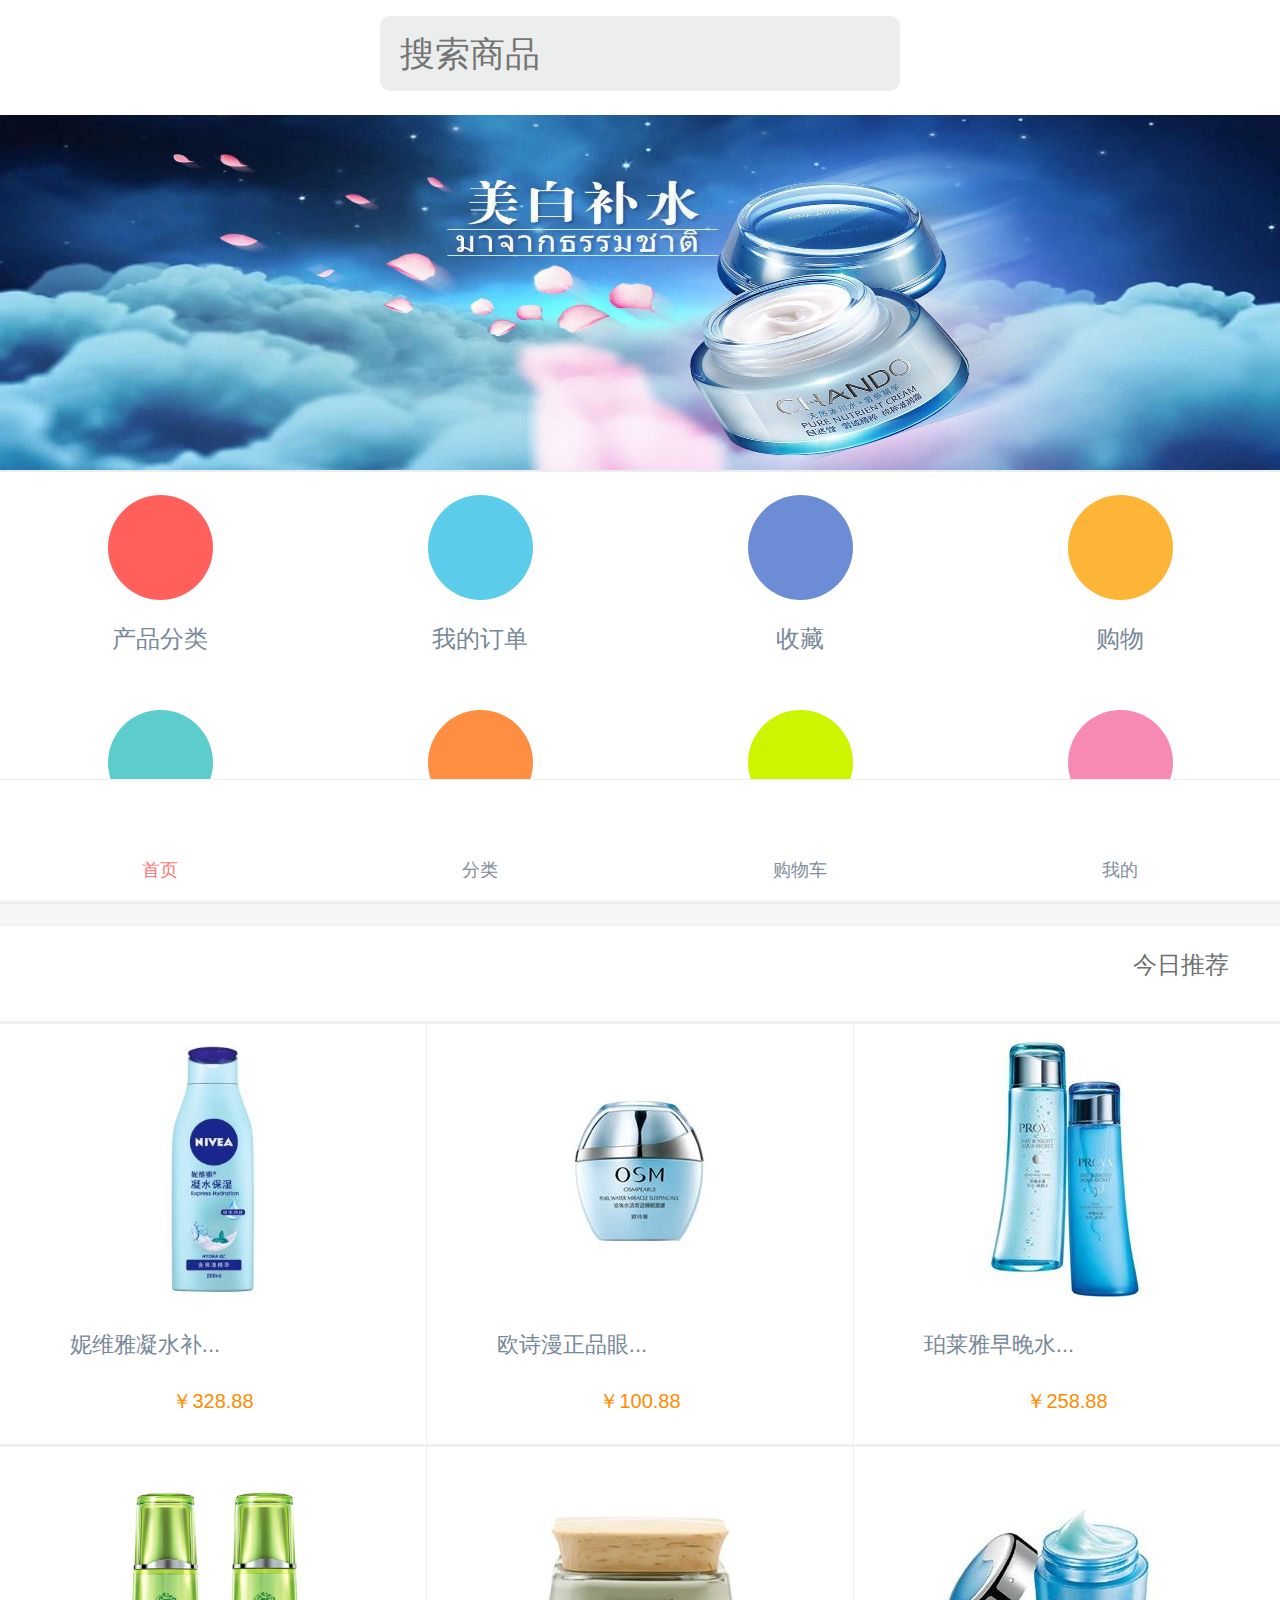
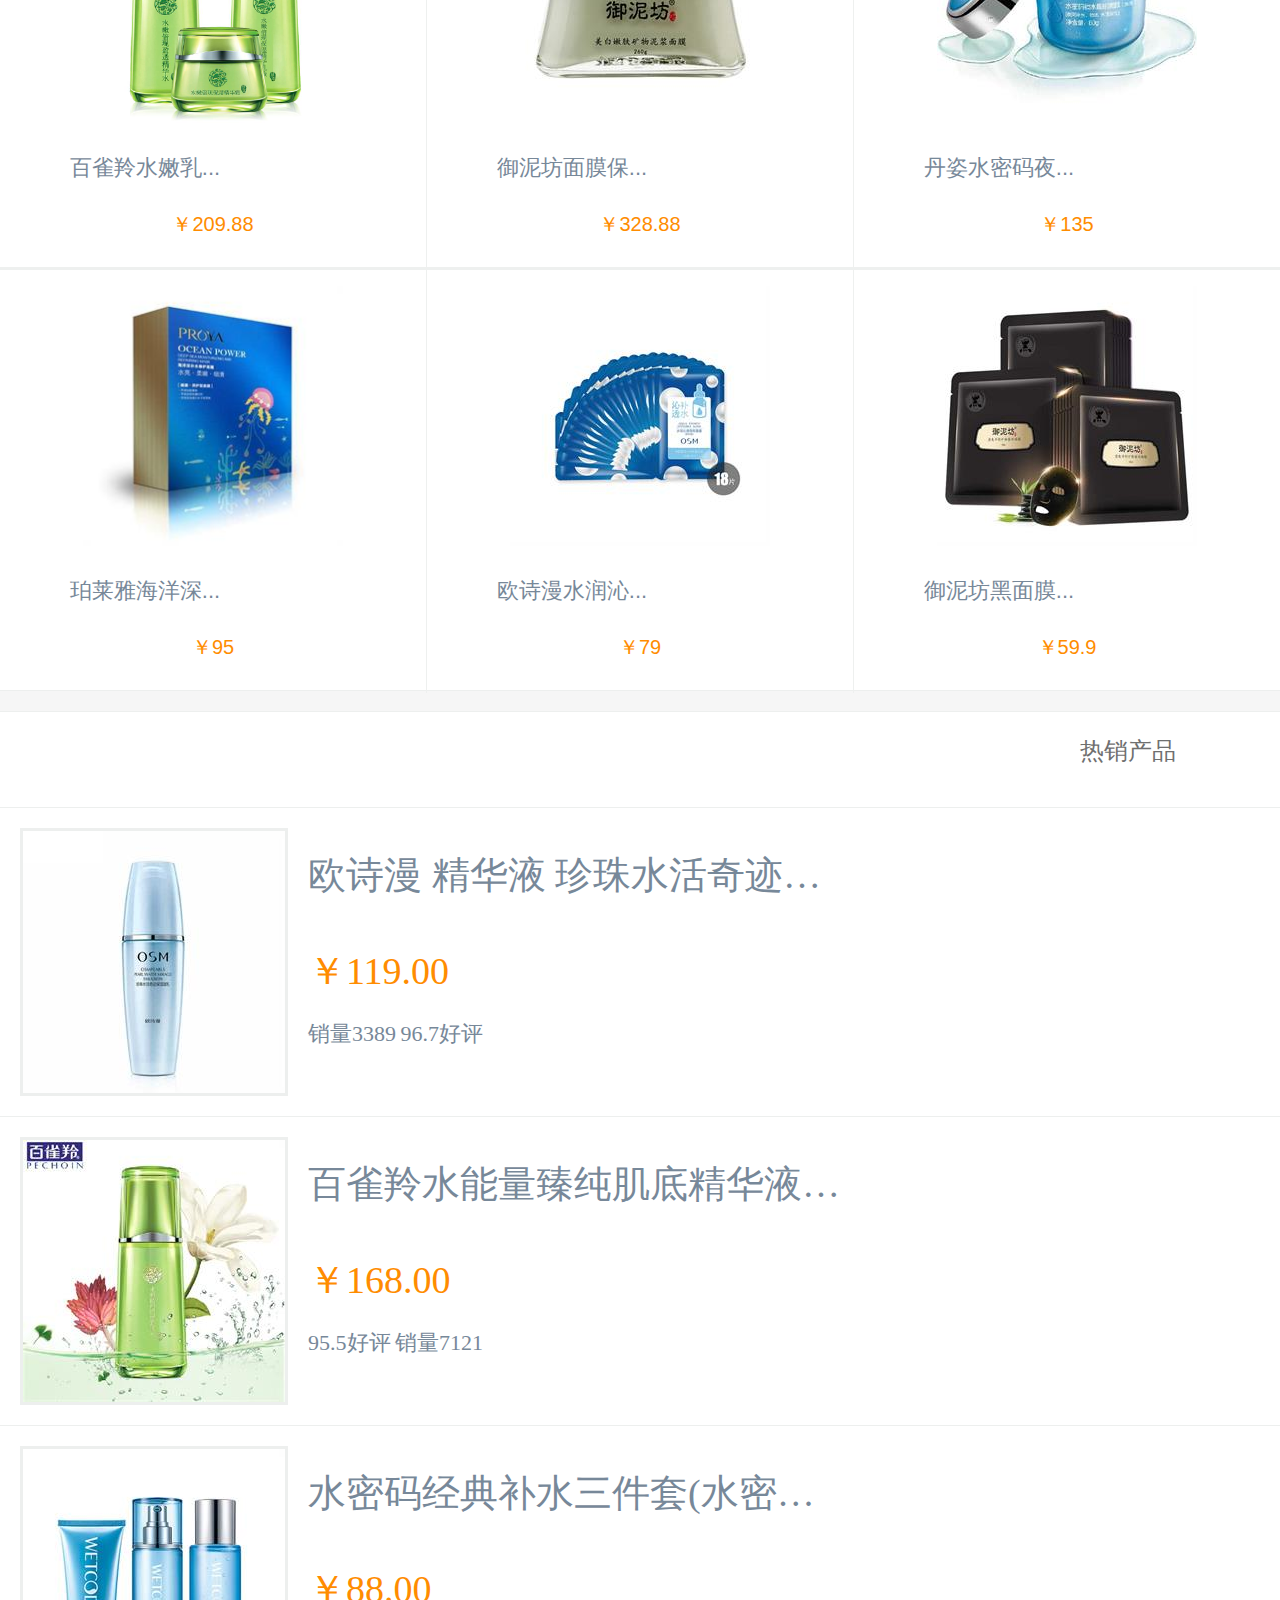
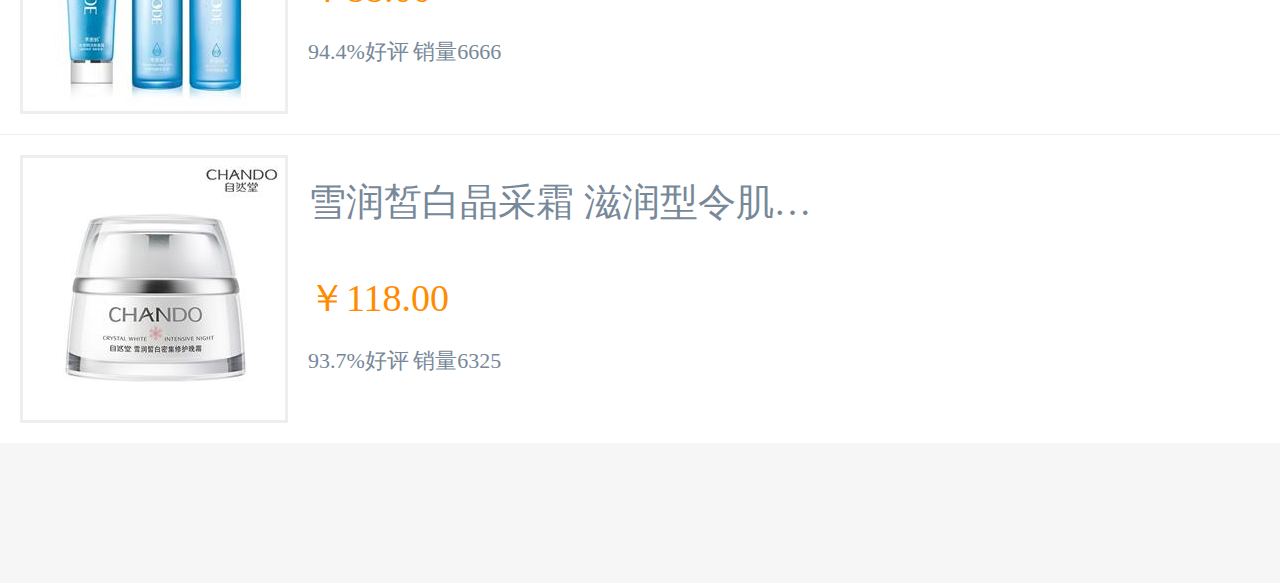
<file: index.html>
<!DOCTYPE html>
<html lang="en">
<head>
	<meta charset="UTF-8">
	<meta name="viewport" content="width=device-width,user-scalable=no,initial-scale=1.0,maximum-scale=1.0,minimum-scale=1.0">
	<meta http-equiv="X-UA-Compatible" content="ie=edge">
	<title>美丽驿站</title>
	<link rel="stylesheet" href="https:////at.alicdn.com/t/font_528697_6tjyh2v4d4vaemi.css">
	<link rel="stylesheet" href="css/index.css">
	<link rel="shortcut icon" href="img/logo.icon">
	<link rel="stylesheet" href="css/swiper.min.css">
	<script src="js/rem.js"></script>
</head>
<body>
<!-- 导航开始 -->
	<div class="nav">
		<div class="sao">
			<a href="">
				<i class="iconfont">&#xe62e;</i>
			</a>
		</div>
		<input type="text" class="sousuo" placeholder="搜索商品">
		<div class="xiao">
			<a href="">
				<i class="iconfont">&#xe616;</i>
			</a>
		</div>
	</div>
<!-- 导航结束 -->
<!-- banner开始 -->
	<div class="banner">
		<div class="swiper-container">
			<div class="swiper-wrapper">
				<div class="swiper-slide">
					<img src="img/banner3.jpg" alt="">
				</div>
				<div class="swiper-slide">
					<img src="img/banner.jpg" alt="">
				</div>
				<div class="swiper-slide">
					<img src="img/banner4.jpg" alt="">
				</div>
				<div class="swiper-slide">
					<img src="img/banner1.jpg" alt="">
				</div>
				<!--<div class="button">-->
					<!--<ul class="button_box">-->
						<!--<li class="an"></li>-->
						<!--<li class="an"></li>-->
						<!--<li class="an"></li>-->
						<!--<li class="an"></li>-->
						<!--<li class="an"></li>-->
					<!--</ul>-->
				<!--</div>-->
			</div>
		</div>
	</div>
<!-- banner结束 -->
<!-- 列表开始 -->
	<div class="lie">
		<ul class="lie_box">
			<li>
				<a href="">
					<div class="yuan">
						<i class="iconfont">&#xe64e;</i>
					</div>
					<div class="word">产品分类</div>
				</a>
			</li>
			<li>
				<a href="">
					<div class="yuan yuan1">
						<i class="iconfont">&#xe601;</i>
					</div>
					<div class="word">我的订单</div>
				</a>
			</li>
			<li>
				<a href="">
					<div class="yuan yuan2">
						<i class="iconfont">&#xe657;</i>
					</div>
					<div class="word">收藏</div>
				</a>
			</li>
			<li>
				<a href="">
					<div class="yuan yuan3">
						<i class="iconfont">&#xe70d;</i>
					</div>
					<div class="word">购物</div>
				</a>
			</li>
		</ul>
		<ul class="lie_box">
			<li>
				<a href="">
					<div class="yuan yuan4">
						<i class="iconfont">&#xe602;</i>
					</div>
					<div class="word">签到</div>
				</a>
			</li>
			<li>
				<a href="">
					<div class="yuan yuan5">
						<i class="iconfont iconfont1">&#xe632;</i>
					</div>
					<div class="word">红包</div>
				</a>
			</li>
			<li>
				<a href="">
					<div class="yuan yuan6">
						<i class="iconfont iconfont1">&#xe604;</i>
					</div>
					<div class="word">我的地址</div>
				</a>
			</li>
			<li>
				<a href="">
					<div class="yuan yuan7">
						<i class="iconfont">&#xe620;</i>
					</div>
					<div class="word">最新资讯</div>
				</a>
			</li>
		</ul>
	</div>
<!-- 列表结束 -->
<!-- 今日推荐商品开始-->
	<div class="today">
		<div class="today_top">
			<div class="today_C">
				<i class="iconfont">&#xe638;</i>
			</div>
			<a href="" class="to_R">
				<span>今日推荐</span>
				<i class="iconfont">&#xe619;</i>
			</a>
		</div>
		<ul class="tui">
			<li class="tui_box">
				<a href="">
					<div class="tui_img">
						<img src="img/niweiya.jpg" alt="">
					</div>
					<div class="tui_ming">妮维雅凝水补...</div>
					<div class="jiage">￥328.88</div>
				</a>
			</li>
			<li class="tui_box">
				<a href="">
					<div class="tui_img">
						<img src="img/oushiman1.jpg" alt="">
					</div>
					<div class="tui_ming">欧诗漫正品眼...</div>
					<div class="jiage">￥100.88</div>
				</a>
			</li>
			<li class="tui_box">
				<a href="">
					<div class="tui_img">
						<img src="img/bolaiya5.jpg" alt="">
					</div>
					<div class="tui_ming">珀莱雅早晚水...</div>
					<div class="jiage">￥258.88</div>
				</a>
			</li>
		</ul>
		<ul class="tui">
			<li class="tui_box">
				<a href="">
					<div class="tui_img">
						<img src="img/baiqueling2.jpg" alt="">
					</div>
					<div class="tui_ming">百雀羚水嫩乳...</div>
					<div class="jiage">￥209.88</div>
				</a>
			</li>
			<li class="tui_box">
				<a href="">
					<div class="tui_img">
						<img src="img/yunifang3.jpg" alt="">
					</div>
					<div class="tui_ming">御泥坊面膜保...</div>
					<div class="jiage">￥328.88</div>
				</a>
			</li>
			<li class="tui_box">
				<a href="">
					<div class="tui_img">
						<img src="img/danzi.jpg" alt="">
					</div>
					<div class="tui_ming">丹姿水密码夜...</div>
					<div class="jiage">￥135</div>
				</a>
			</li>
		</ul>
		<ul class="tui">
			<li class="tui_box">
				<a href="">
					<div class="tui_img">
						<img src="img/bolaiya.jpg" alt="">
					</div>
					<div class="tui_ming">珀莱雅海洋深...</div>
					<div class="jiage">￥95</div>
				</a>
			</li>
			<li class="tui_box">
				<a href="">
					<div class="tui_img">
						<img src="img/oushiman3.jpg" alt="">
					</div>
					<div class="tui_ming">欧诗漫水润沁...</div>
					<div class="jiage">￥79</div>
				</a>
			</li>
			<li class="tui_box">
				<a href="">
					<div class="tui_img">
						<img src="img/yunifang2.jpg" alt="">
					</div>
					<div class="tui_ming">御泥坊黑面膜...</div>
					<div class="jiage">￥59.9</div>
				</a>
			</li>
		</ul>
	</div>
<!-- 今日推荐商品结束-->
<!-- 热销商品开始 -->
	<div class="rexiao">
		<div class="rexiao_top">
			<div class="rexiao_C">
				<i class="iconfont">&#xe615;</i>
			</div>
			<a href="" class="rexiao_R">
				<span>热销产品</span>
				<i class="iconfont">&#xe619;</i>
			</a>
		</div>
		<div class="rexiao_ping">
			<a href="">
				<div class="ping_left">
					<img src="img/oushiman.jpg" alt="">
				</div>
				<div class="ping_right">
					<p>欧诗漫 精华液 珍珠水活奇迹动力精华30ml 保湿补水锁水...</p>
					<div class="jia">￥119.00</div>
					<span class="xiaolian">销量3389</span>
					<span class="xiaolian xiaolian1">96.7好评</span>
				</div>
			</a>
		</div>
		<div class="rexiao_ping">
			<a href="">
				<div class="ping_left">
					<img src="img/baiqueling1.jpg" alt="">
				</div>
				<div class="ping_right">
					<p>百雀羚水能量臻纯肌底精华液补水保湿淡化细纹提拉紧致肌 ...</p>
					<div class="jia">￥168.00</div>
					<span class="xiaolian xiaolian1">95.5好评</span>
					<span class="xiaolian">销量7121</span>
				</div>
			</a>
		</div>
		<div class="rexiao_ping">
			<a href="">
				<div class="ping_left">
					<img src="img/shuimima1.jpg" alt="">
				</div>
				<div class="ping_right">
					<p>水密码经典补水三件套(水密码洁肤晶露100g+水密码精...</p>
					<div class="jia">￥88.00</div>
					<span class="xiaolian">94.4%好评</span>
					<span class="xiaolian">销量6666</span>
				</div>
			</a>
		</div>
		<div class="rexiao_ping">
			<a href="">
				<div class="ping_left">
					<img src="img/zirantang1.jpg" alt="">
				</div>
				<div class="ping_right">
					<p>雪润皙白晶采霜 滋润型令肌肤水润白皙，透现粉润光采...</p>
					<div class="jia">￥118.00</div>
					<span class="xiaolian">93.7%好评</span>
					<span class="xiaolian">销量6325</span>
				</div>
			</a>
		</div>
	</div>
<!-- 热销商品介绍 -->
<!-- 状态栏开始 -->
	<div class="bottom">
		<ul>
			<li class="bottom_box">
				<a href="index.html">
					<i class="iconfont iconfont1">&#xe61f;</i>
					<div class="shouye">首页</div>
				</a>
			</li>
			<li class="bottom_box">
				<a href="fenlei.html">
					<i class="iconfont iconfont2">&#xe603;</i>
					<div>分类</div>
				</a>
			</li>
			<li class="bottom_box">
				<a href="">
					<i class="iconfont iconfont3">&#xe606;</i>
					<div class="guwu">购物车</div>
				</a>
			</li>
			<li class="bottom_box">
				<a href="my.html">
					<i class="iconfont iconfont4">&#xe6ed;</i>
					<div>我的</div>
				</a>
			</li>
		</ul>
	</div>
</body>
</html>
 <script src="js/swiper.min.js"></script>
 <script>
     var swiper = new Swiper('.swiper-container', {
         spaceBetween: 30,
         centeredSlides: true,
         autoplay: {
             delay: 2500,
             disableOnInteraction: false,
         },
         pagination: {
             el: '.swiper-pagination',
             clickable: true,
         },
         navigation: {
             nextEl: '.swiper-button-next',
             prevEl: '.swiper-button-prev',
         },
     });
 </script>
</file>
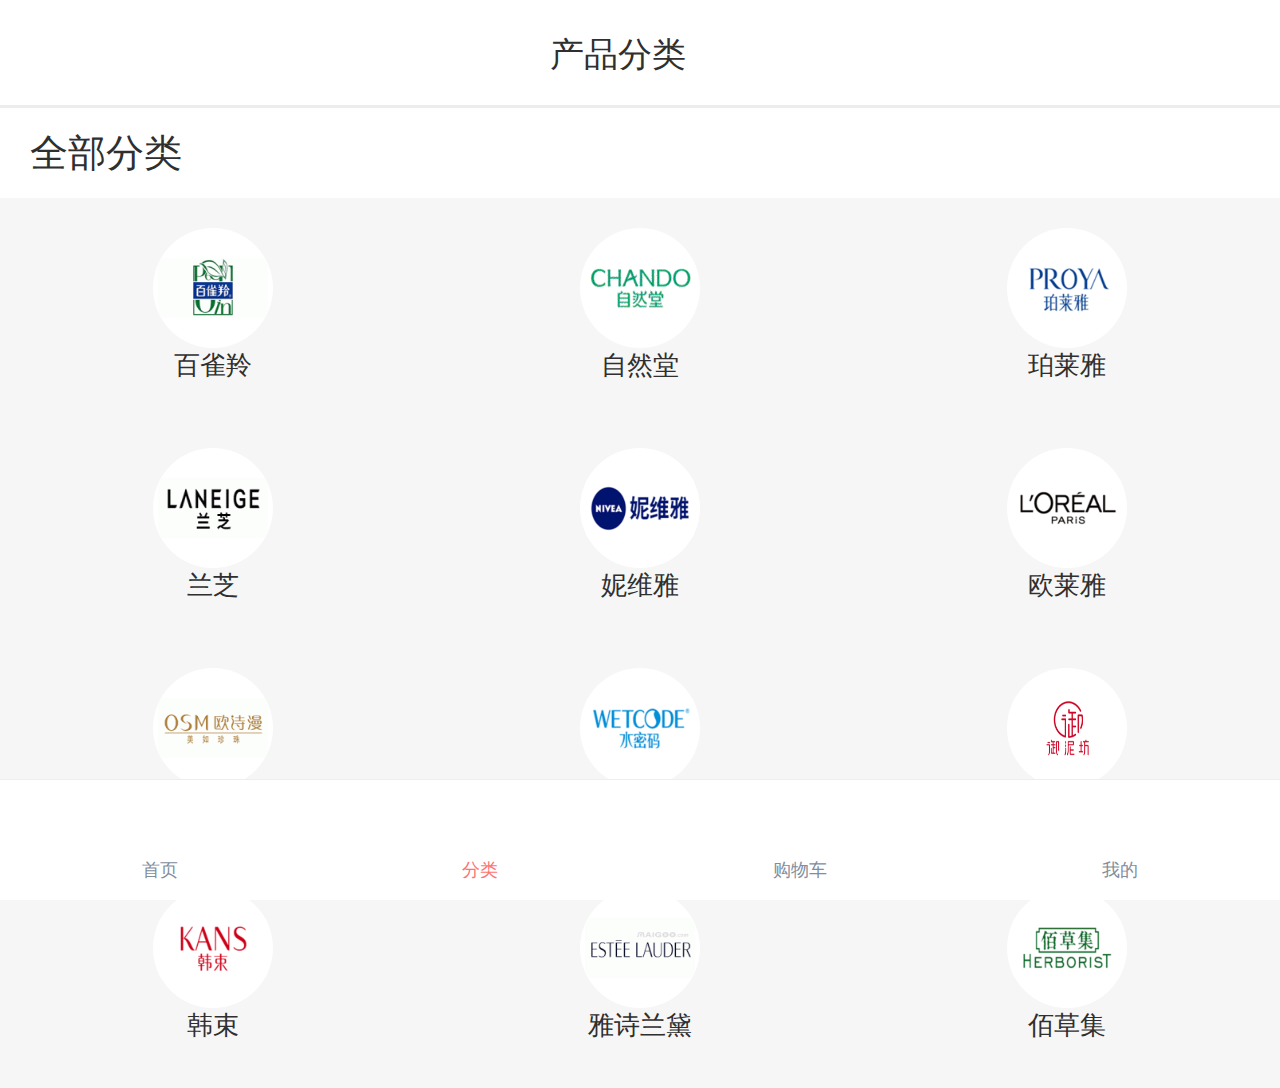
<file: fenlei.html>
<!DOCTYPE html>
<html lang="en">
<head>
	<meta charset="UTF-8">
	<meta name="viewport" content="width=device-width,user-scalable=no,initial-scale=1.0,maximum-scale=1.0,minimum-scale=1.0">
	<meta http-equiv="X-UA-Compatible" content="ie=edge">
	<title>分类</title>
	<link rel="stylesheet" href="https://at.alicdn.com/t/font_528697_1n6e94p6khyhw7b9.css">
	<link rel="stylesheet" href="css/fenlei.css">
	<link rel="shortcut icon" href="img/logo.icon">
	<script src="js/rem.js"></script>
</head>
<body>
<!-- 头部开始 -->
	<header>
		<span>产品分类</span>
		<a href="" class="sousuo">
			<i class="iconfont">&#xe6d3;</i>
		</a>
	</header>
<!-- 列表 -->
	<div class="lie">	
		<div href="" class="quanbu">
			<a href="" class="zi">全部分类</a>
			<a href="" class="icon">
				<i class="iconfont">&#xe609;</i>
			</a>
		</div>
		<ul class="liebiao">
 			<li class="lie_box">
 				<a href="liebiaoye.html">
 					<div class="img_box">
 						<img src="img/baiquelinglogo.jpg" alt="">
 					</div>
 					<span>百雀羚</span>
 				</a>
 			</li>
 			<li class="lie_box">
 				<a href="">
 					<div class="img_box">
 						<img src="img/zirantanglogo.jpg" alt="">		
 					</div>
 					<span>自然堂</span>
 				</a>
 			</li>
 			<li class="lie_box">
 				<a href="">
 					<div class="img_box">
 						<img src="img/bolaiyalogo.jpg" alt="">
 					</div>
 					<span>珀莱雅</span>
 				</a>
 			</li>
 		</ul>
 		<ul class="liebiao">
 			<li class="lie_box">
 				<a href="">
 					<div class="img_box">
 						<img src="img/lanzhilogo.jpg" alt="">
 					</div>
 					<span>兰芝</span>
 				</a>
 			</li>
 			<li class="lie_box">
 				<a href="">
 					<div class="img_box">
 						<img src="img/niweiyalogo.jpg" alt="">
 					</div>
 					<span>妮维雅</span>
 				</a>
 			</li>
 			<li class="lie_box">
 				<a href="">
 					<div class="img_box">
 						<img src="img/oulaiyalogo.jpg" alt="">
 					</div>
 					<span>欧莱雅</span>
 				</a>
 			</li>
 		</ul>
 		<ul class="liebiao">
 			<li class="lie_box">
 				<a href="">
 					<div class="img_box">
 						<img src="img/oushimanlogo.jpg" alt="">
 					</div>
 					<span>欧诗漫</span>
 				</a>
 			</li>
 			<li class="lie_box">
 				<a href="">
 					<div class="img_box">
 						<img src="img/shuimimalogo.jpg" alt="">
 					</div>
 					<span>水密码</span>
 				</a>
 			</li>
 			<li class="lie_box">
 				<a href="">
 					<div class="img_box">
 						<img src="img/yunifanglogo.jpg" alt="">
 					</div>
 					<span>御泥坊</span>
 				</a>
 			</li>
 		</ul>
 		<ul class="liebiao">
 			<li class="lie_box">
 				<a href="">
 					<div class="img_box">
 						<img src="img/hanshulogo.jpg" alt="">
 					</div>
 					<span>韩束</span>
 				</a>
 			</li>
 			<li class="lie_box">
 				<a href="">
 					<div class="img_box">
 						<img src="img/yashilanlogo.jpg" alt="">
 					</div>
 					<span>雅诗兰黛</span>
 				</a>
 			</li>
 			<li class="lie_box">
 				<a href="">
 					<div class="img_box">
 						<img src="img/baicaojilogo.jpg" alt="">
 					</div>
 					<span>佰草集</span>
 				</a>
 			</li>
 		</ul>
	</div>
<!-- tab开始 -->
	<div class="bottom">
		<ul>
			<li class="bottom_box">
				<a href="index.html">
					<i class="iconfont iconfont1">&#xe61f;</i>
					<div class="shouye">首页</div>
				</a>
			</li>
			<li class="bottom_box">
				<a href="fenlei.html">
					<i class="iconfont iconfont2">&#xe603;</i>
					<div class="fenlei">分类</div>
				</a>
			</li>
			<li class="bottom_box">
				<a href="">
					<i class="iconfont iconfont3">&#xe606;</i>
					<div class="guwu">购物车</div>
				</a>
			</li>
			<li class="bottom_box">
				<a href="my.html">
					<i class="iconfont iconfont4">&#xe6ed;</i>
					<div>我的</div>
				</a>
			</li>
		</ul>
	</div>
</body>
</html>
</file>
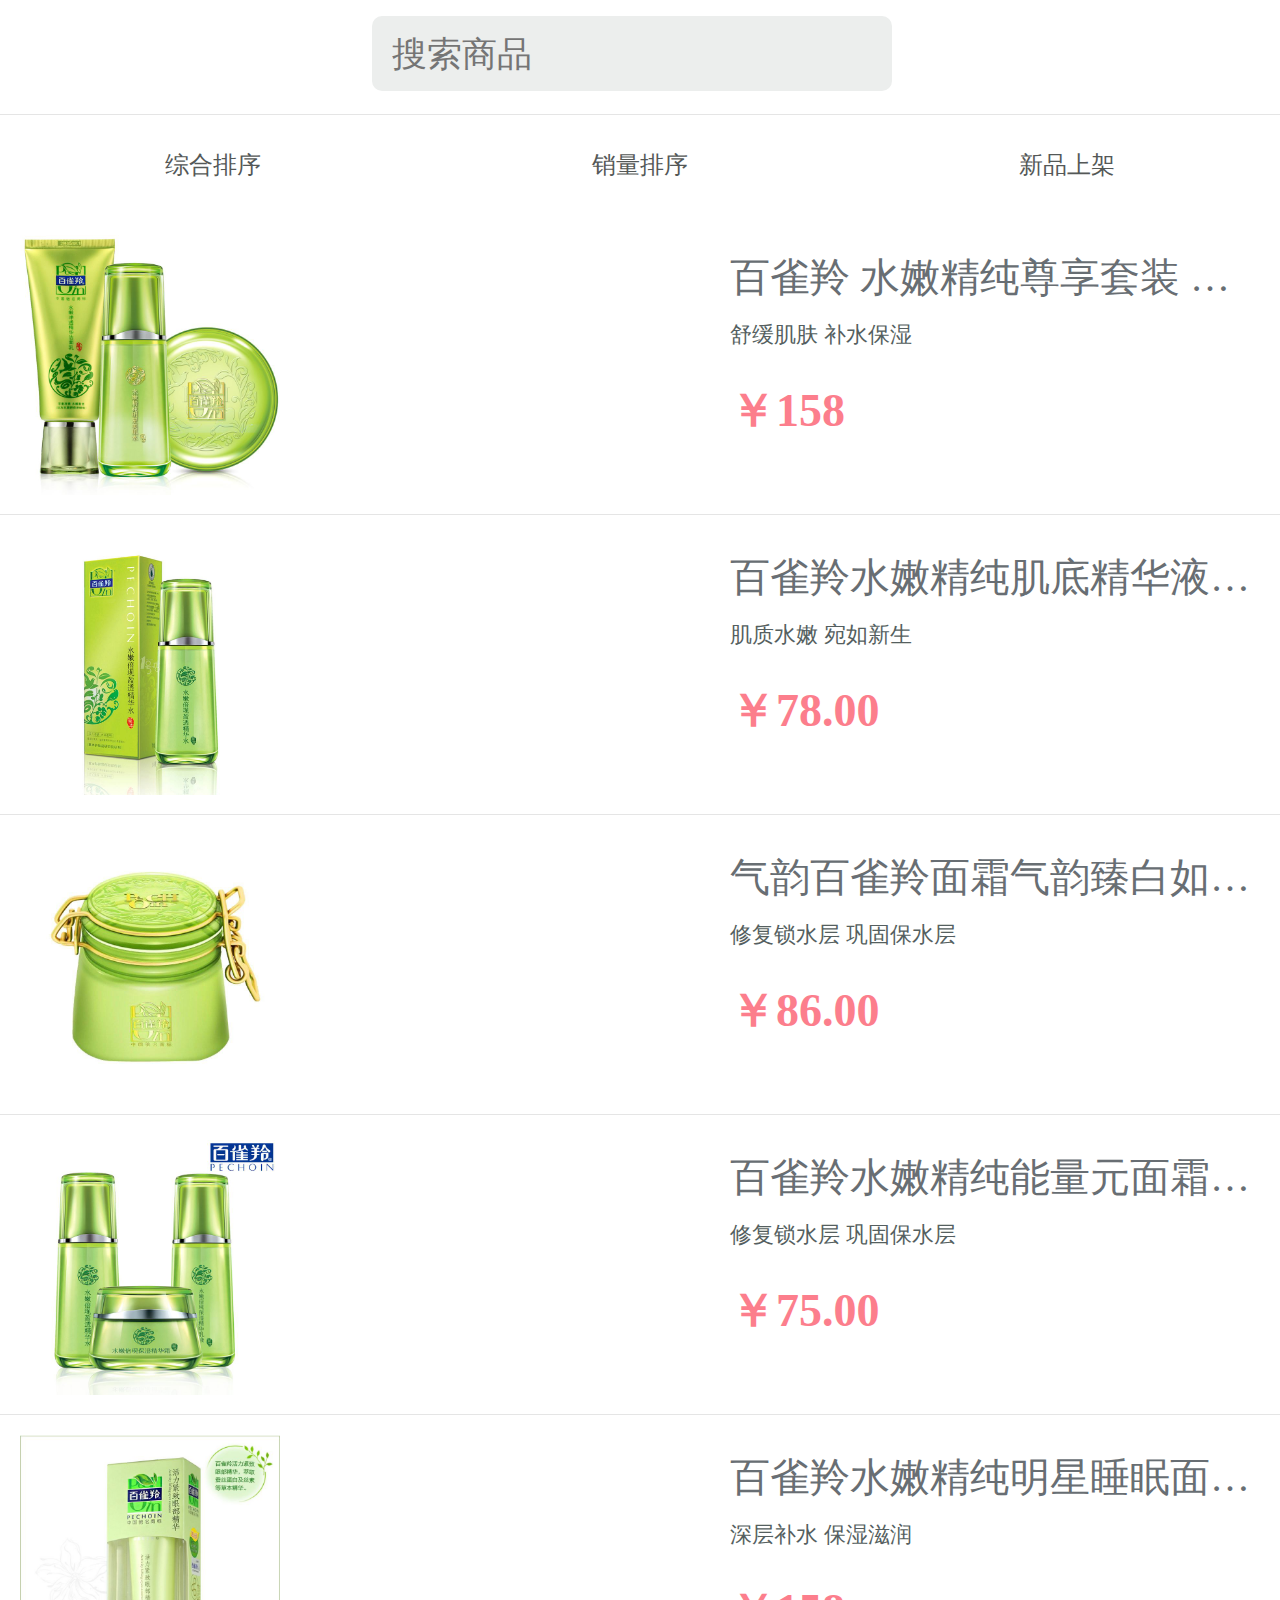
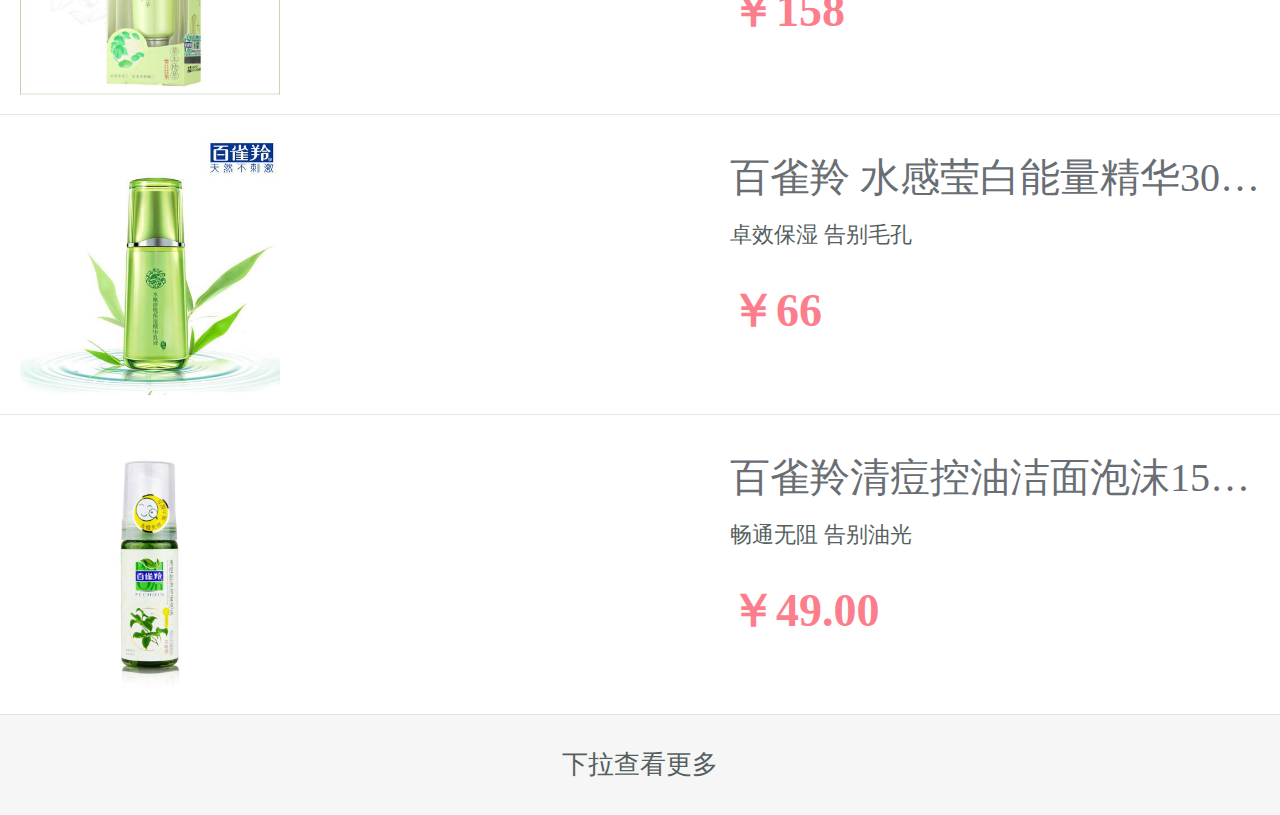
<file: liebiaoye.html>
<!DOCTYPE html>
<html lang="en">
<head>
	<meta charset="UTF-8">
	<meta name="viewport" content="width=device-width,user-scalable=no,initial-scale=1.0,maximum-scale=1.0,minimum-scale=1.0">
	<meta http-equiv="X-UA-Compatible" content="ie=edge">
	<title>列表</title>
	<link rel="stylesheet" href="https://at.alicdn.com/t/font_528697_2mz62rpcu9iwl8fr.css">
	<link rel="stylesheet" href="css/liebiaoye.css">
	<link rel="shortcut icon" href="img/logo.icon">
	<script src="js/rem.js"></script>
</head>
<body>
<!-- 头部开始 -->
	<header>
		<div class="fanhui">
			<a href="fenlei.html">
				<i class="iconfont">&#xe60d;</i>
			</a>
		</div>
		<input type="text" class="sousuo" placeholder="搜索商品">
		<div class="caidan">
			<a href="">
				<i class="iconfont">&#xe62a;</i>
			</a>
		</div>
	</header>
<!-- 头部结束 -->
<!-- nav开始 -->
	<nav>
		<ul>
			<li>
				<a href="">
					<span>综合排序</span>
				</a>
			</li>
			<li>
				<a href="">
					<span>销量排序</span>
				</a>
			</li>
			<li>
				<a href="">
					<span>新品上架</span>
				</a>
			</li>
		</ul>
	</nav>
<!-- nav结束 -->
<!-- 产品开始 -->
	<div class="lie">
		<ul class="liebiao">
			<li class="lie_box">
				<a href="xiangqingye.html">
					<div class="left">
						<img src="img/baiquelingliebiao2.jpg" alt="">
					</div>
					<div class="right">
						<p>百雀羚 水嫩精纯尊享套装 精华洁面乳+美肌水+能量元面霜</p>
						<span>舒缓肌肤 补水保湿</span>
						<div class="jiage">￥158</div>
					</div>
				</a>
			</li>
		</ul>
		<ul class="liebiao">
			<li class="lie_box">
				<a href="">
					<div class="left">
						<img src="img/baiquelingliebiao3.jpg" alt="">
					</div>
					<div class="right">
						<p>百雀羚水嫩精纯肌底精华液30ml </p>
						<span>肌质水嫩 宛如新生</span>
						<div class="jiage">￥78.00</div>
					</div>
				</a>
			</li>
		</ul>
		<ul class="liebiao">
			<li class="lie_box">
				<a href="">
					<div class="left">
						<img src="img/baiquelingliebiao4.jpg" alt="">
					</div>
					<div class="right">
						<p>气韵百雀羚面霜气韵臻白如玉焕颜霜50g滋润补水保</p>
						<span>修复锁水层 巩固保水层</span>
						<div class="jiage">￥86.00</div>
					</div>
				</a>
			</li>
		</ul>
		<ul class="liebiao">
			<li class="lie_box">
				<a href="">
					<div class="left">
						<img src="img/baiquelingliebiao5.jpg" alt="">
					</div>
					<div class="right">
						<p>百雀羚水嫩精纯能量元面霜45g 保湿精纯新生水嫩美</p>
						<span>修复锁水层 巩固保水层</span>
						<div class="jiage">￥75.00</div>
					</div>
				</a>
			</li>
		</ul>
		<ul class="liebiao">
			<li class="lie_box">
				<a href="">
					<div class="left">
						<img src="img/baiquelingliebiao6.jpg" alt="">
					</div>
					<div class="right">
						<p>百雀羚水嫩精纯明星睡眠面膜免洗型200g</p>
						<span>深层补水 保湿滋润</span>
						<div class="jiage">￥158</div>
					</div>
				</a>
			</li>
		</ul>
		<ul class="liebiao">
			<li class="lie_box">
				<a href="">
					<div class="left">
						<img src="img/baiquelingliebiao7.jpg" alt="">
					</div>
					<div class="right">
						<p>百雀羚 水感莹白能量精华30ml</p>
						<span>卓效保湿 告别毛孔</span>
						<div class="jiage">￥66</div>
					</div>
				</a>
			</li>
		</ul>
		<ul class="liebiao">
			<li class="lie_box">
				<a href="">
					<div class="left">
						<img src="img/baiquelingliebiao8.jpg" alt="">
					</div>
					<div class="right">
						<p>百雀羚清痘控油洁面泡沫150ml 平衡水油 收缩毛孔 温和清洁</p>
						<span>畅通无阻 告别油光</span>
						<div class="jiage">￥49.00</div>
					</div>
				</a>
			</li>
		</ul>
	</div>
<!-- 产品结束 -->
<!-- 下拉查看更多 -->
	<a href="" class="cha">下拉查看更多</a>
</body>
</html>
</file>
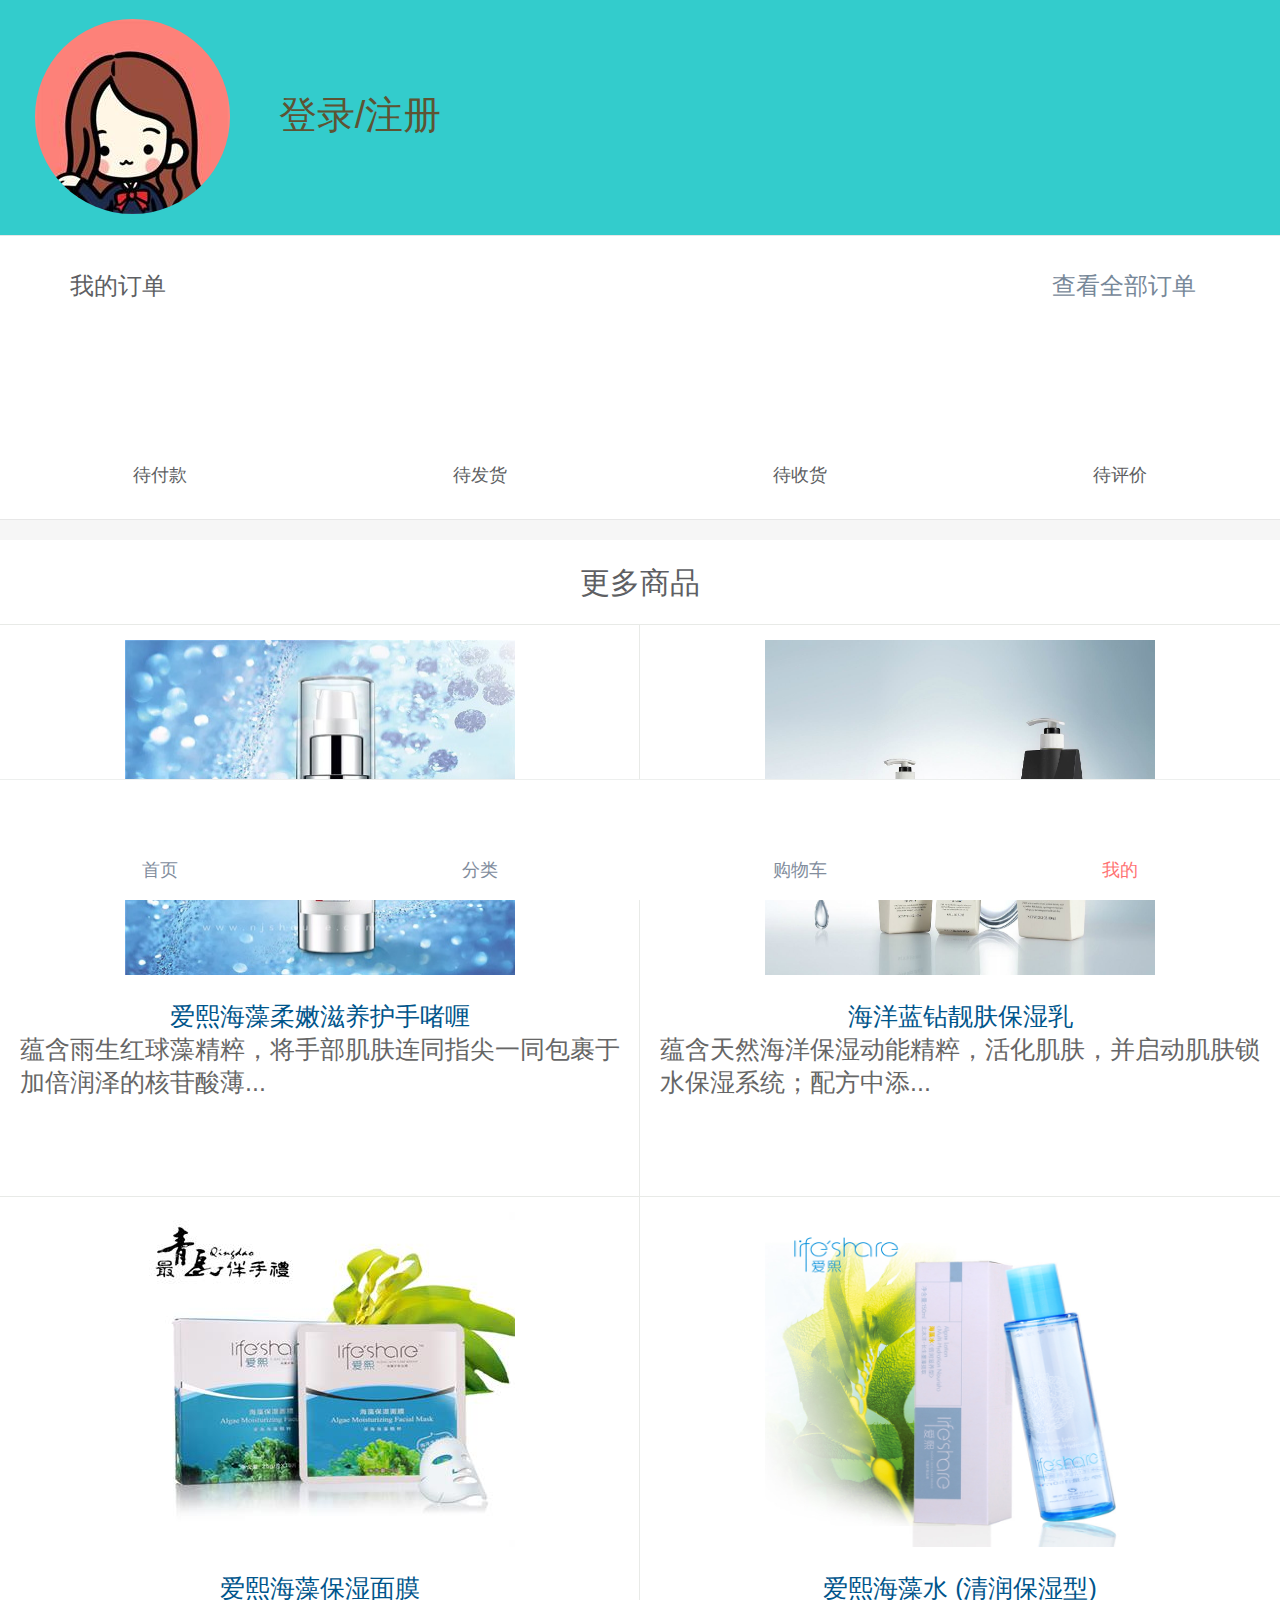
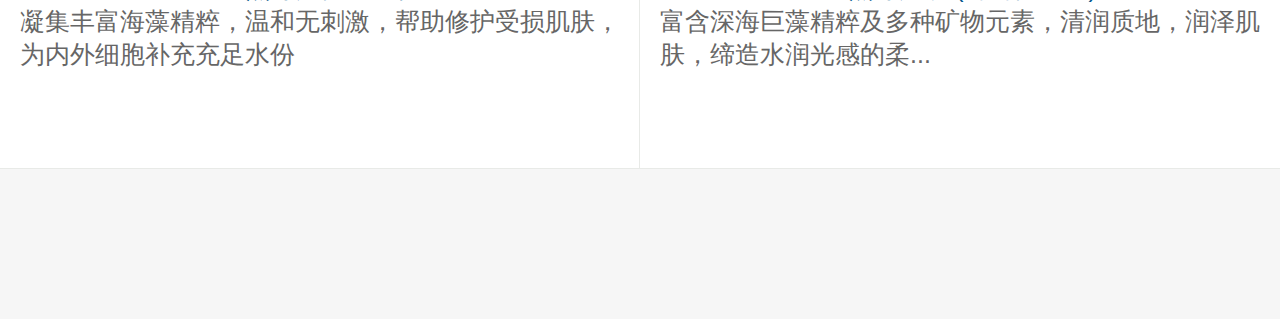
<file: my.html>
<!DOCTYPE html>
<html lang="en">
<head>
	<meta charset="UTF-8">
	<meta name="viewport" content="width=device-width,user-scalable=no,initial-scale=1.0,maximum-scale=1.0,minimum-scale=1.0">
	<meta http-equiv="X-UA-Compatible" content="ie=edge">
	<title>我的</title>
	<link rel="stylesheet" href="https://at.alicdn.com/t/font_528697_f03kam3mtsu1sjor.css">
	<link rel="stylesheet" href="css/my.css">
	<link rel="shortcut icon" href="img/logo.icon">
	<script src="js/rem.js"></script>
</head>
<body>
<!-- 头部开始 -->
	<header>
		<a href="" class="touxiang">
			<img src="img/touxiang.jpg" alt="">
		</a>
		<a href="" class="word_box">登录/注册</a>
		<a href="" class="shezhi">
			<i class="iconfont">&#xe634;</i>
		</a>
	</header>
<!-- 头部结束 -->
<!-- 我的开始 -->
	<div class="my">
		<div class="my_top">
			<div class="my_left">我的订单</div>
			<a href="" class="my_right">查看全部订单
				<i class="iconfont">&#xe609;</i>
			</a>
		</div>
		<ul class="my_bottom">
			<li>
				<a href="">
					<i class="iconfont">&#xe61b;</i>
					<p>待付款</p>
				</a>
			</li>
			<li>
				<a href="">
					<i class="iconfont">&#xe626;</i>
					<p>待发货</p>
				</a>
			</li>
			<li>
				<a href="">
					<i class="iconfont">&#xe617;</i>
					<p>待收货</p>
				</a>
			</li>
			<li>
				<a href="">
					<i class="iconfont">&#xe701;</i>
					<p>待评价</p>
				</a>
			</li>
		</ul>
	</div>
<!-- 我的结束 -->
<!-- 推荐 -->
	<div class="tuijian">
		<div class="tuijian_top">更多商品</div>
		<ul class="tuijian_bottom">
			<li>
				<a href="">
					<div class="img_box">
						<img src="img/tuijian.jpg" alt="">
					</div>
					<p>爱熙海藻柔嫩滋养护手啫喱</p>
					<p>蕴含雨生红球藻精粹，将手部肌肤连同指尖一同包裹于加倍润泽的核苷酸薄...</p>
				</a>
			</li>
			<li>
				<a href="">
					<div class="img_box">
						<img src="img/tui.jpg" alt="">
					</div>
					<p>海洋蓝钻靓肤保湿乳</p>
					<p>蕴含天然海洋保湿动能精粹，活化肌肤，并启动肌肤锁水保湿系统；配方中添...</p>
				</a>
			</li>
		</ul>
		<ul class="tuijian_bottom">
			<li>
				<a href="">
					<div class="img_box">
						<img src="img/tui1.jpg" alt="">
					</div>
					<p>爱熙海藻保湿面膜</p>
					<p>凝集丰富海藻精粹，温和无刺激，帮助修护受损肌肤，为内外细胞补充充足水份</p>
				</a>
			</li>
			<li>
				<a href="">
					<div class="img_box">
						<img src="img/tui2.jpg" alt="">
					</div>
					<p>爱熙海藻水 (清润保湿型)</p>
					<p>富含深海巨藻精粹及多种矿物元素，清润质地，润泽肌肤，缔造水润光感的柔...</p>
				</a>
			</li>
		</ul>
	</div>
<!-- 推荐 -->
<!-- 状态栏开始 -->
	<div class="bottom">
		<ul>
			<li class="bottom_box">
				<a href="index.html">
					<i class="iconfont iconfont1">&#xe61f;</i>
					<div class="shouye">首页</div>
				</a>
			</li>
			<li class="bottom_box">
				<a href="fenlei.html">
					<i class="iconfont iconfont2">&#xe603;</i>
					<div>分类</div>
				</a>
			</li>
			<li class="bottom_box">
				<a href="">
					<i class="iconfont iconfont3">&#xe606;</i>
					<div class="guwu">购物车</div>
				</a>
			</li>
			<li class="bottom_box">
				<a href="my.html">
					<i class="iconfont iconfont4">&#xe6ed;</i>
					<div class="wo">我的</div>
				</a>
			</li>
		</ul>
	</div>
</body>
</html>
</file>
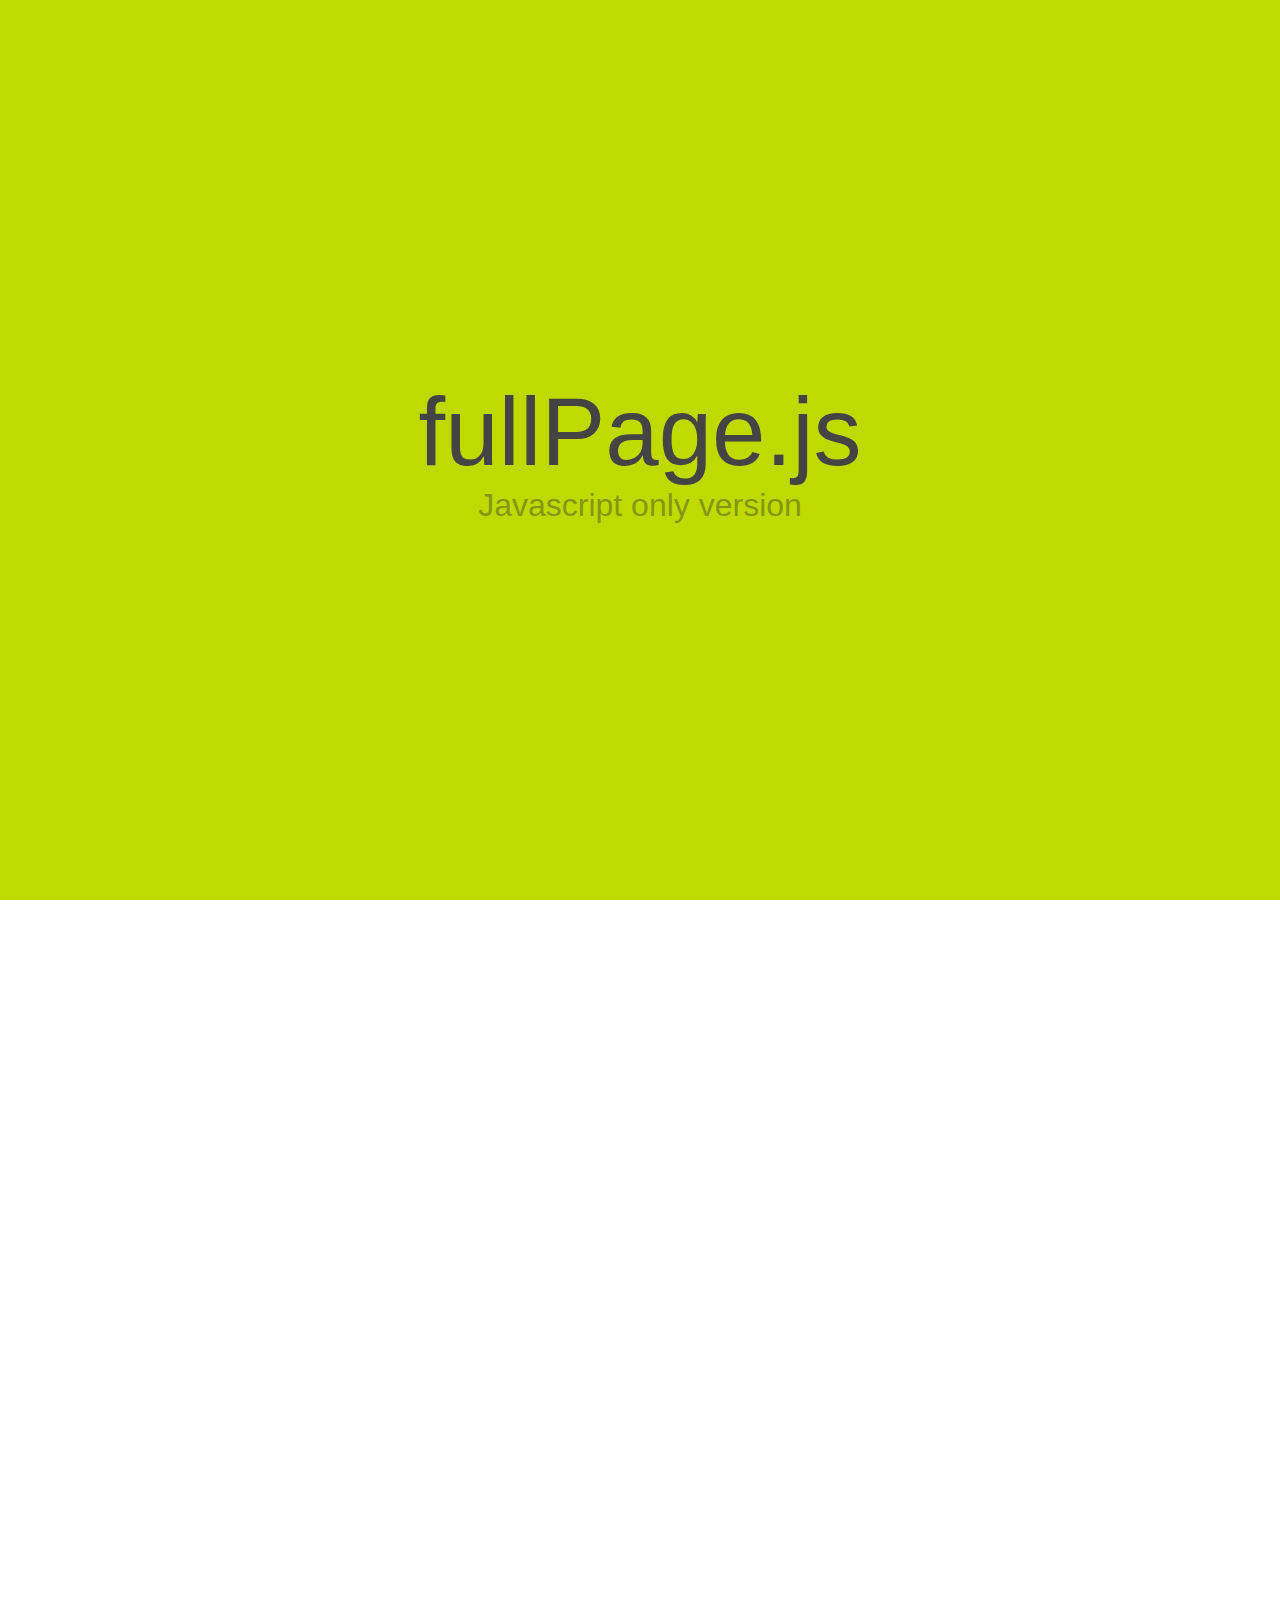
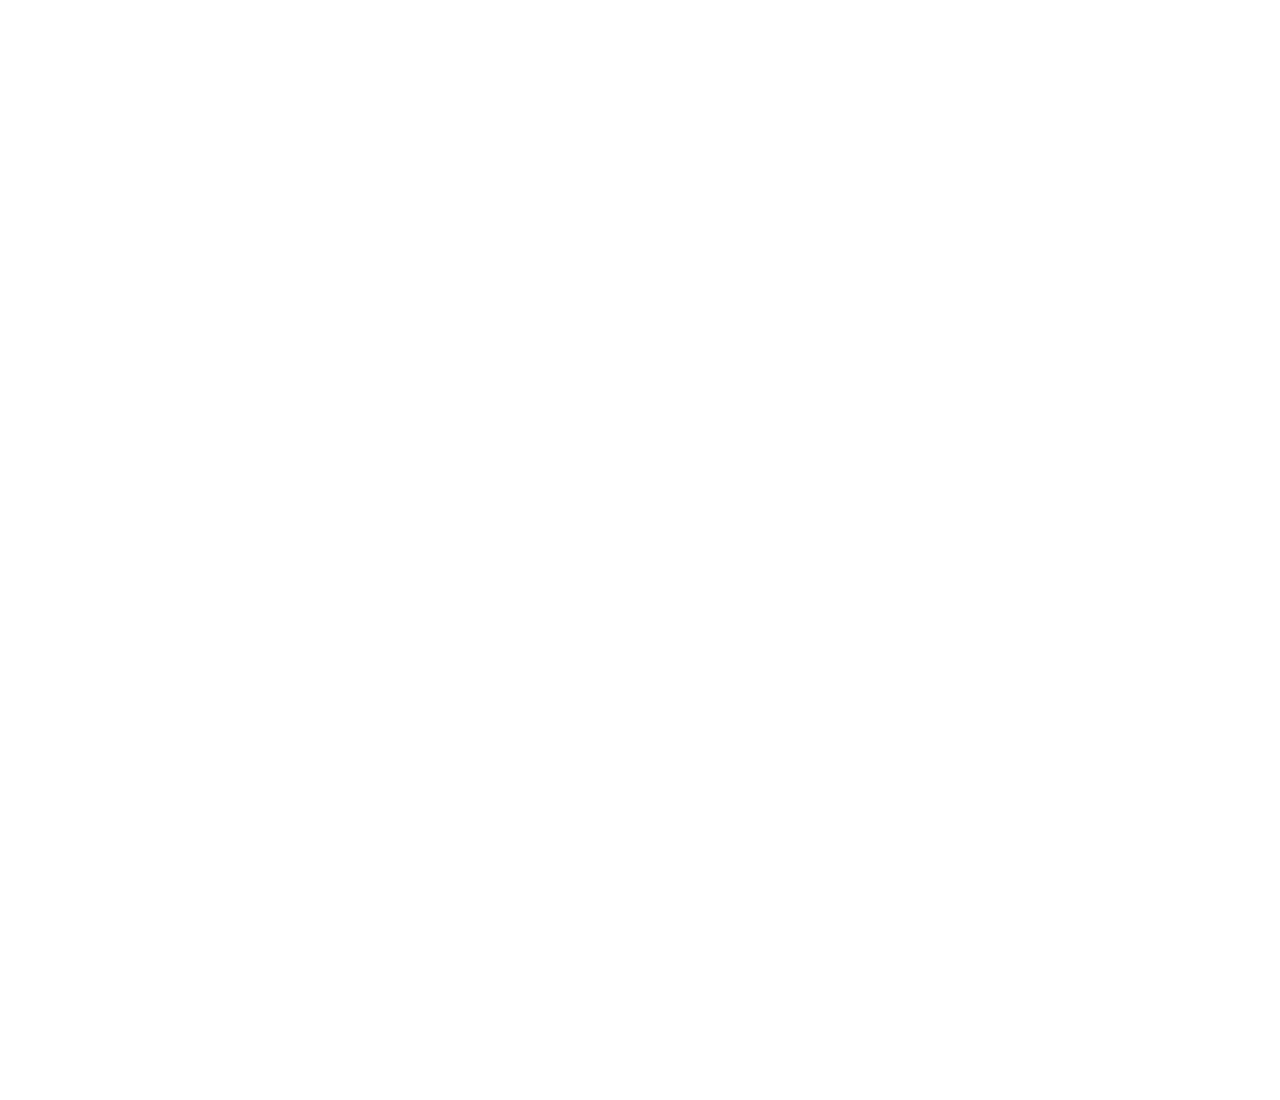
<file: js/demo.html>
<!DOCTYPE html>
<html xmlns="http://www.w3.org/1999/xhtml">

<head>
	<meta http-equiv="Content-Type" content="text/html; charset=utf-8" />
	<title>fullPage.js - Pure Javascript version</title>
	<meta name="author" content="Alvaro Trigo Lopez" />
	<meta name="description" content="fullPage plugin by Alvaro Trigo. Pure javascript version of full screen slider." />
	<meta name="keywords"  content="fullpage,jquery,alvaro,trigo,plugin,fullscren,screen,full,iphone5,apple,pure,javascript,slider,hijacking" />
	<meta name="Resource-type" content="Document" />


	<link rel="stylesheet" type="text/css" href="javascript.fullPage.css" />

	<style>
		/* Reset CSS
		 * --------------------------------------- */
		body,div,dl,dt,dd,ul,ol,li,h1,h2,h3,h4,h5,h6,pre,
		form,fieldset,input,textarea,p,blockquote,th,td {
		    padding: 0;
		    margin: 0;
		}
		a{
			text-decoration:none;
		}
		table {
		    border-spacing: 0;
		}
		fieldset,img {
		    border: 0;
		}
		address,caption,cite,code,dfn,em,strong,th,var {
		    font-weight: normal;
		    font-style: normal;
		}
		strong{
			font-weight: bold;
		}
		ol,ul {
		    list-style: none;
		    margin:0;
		    padding:0;
		}
		caption,th {
		    text-align: left;

		}
		h1,h2,h3,h4,h5,h6 {
		    font-weight: normal;
		    font-size: 100%;
		    margin:0;
		    padding:0;
		    color:#444;
		}
		q:before,q:after {
		    content:'';
		}
		abbr,acronym { border: 0;
		}


		/* Custom CSS
		 * --------------------------------------- */
		body{
			font-family: arial,helvetica;
			color: #F2F2F2;
		}
		h1{
			font-size: 6em;
		}
		p{
			font-size: 2em;
		}
		.content{
			position: relative;
			top: 50%;
			transform: translateY(-50%);
			text-align: center;
		}

		/* Section 1
		 * --------------------------------------- */
		#section0{
			background-color: #BFDA00;
		}
		#section0 h1{
			color: #444;
		}
		#section0 p{
			color: #333;
			opacity: 0.4;
		}


		/* Section 2
		 * --------------------------------------- */
		#section1{
			background-color: #2EBE21;
		}
		#section1 h1{
			color: #fff;
		}
		#section1 p{
			opacity: 0.8;
		}


		/* Section 3
		 * --------------------------------------- */
		#section2{
			background-color: #2C3E50;
		}
		#section2 h1{
			color: #F2F2F2;
		}
		#section2 p{
			opacity: 0.6;
		}
	</style>
</head>
<body>


<div id="fullpage">
	<div class="section " id="section0">
		<div class="content">
			<h1>fullPage.js</h1>
			<p>Javascript only version</p>
		</div>
	</div>
	<div class="section" id="section1">
		<div class="slide" id="slide1">
			<div class="content">
				<h1>No need for jQuery</h1>
				<p>
					5 Kb gzipped!!
				</p>
				<p>
		      		Improve the loading time of your site!
				</p>
			</div>
		</div>
		<div class="slide" id="slide2">
			<div class="content">
				<h1>Slides too!</h1>
			</div>
		</div>
		<div class="slide" id="slide2">
			<div class="content">
				<h1>More slides!</h1>
			</div>
		</div>
	</div>
	<div class="section" id="section2">
		<div class="content">
			<h1>Compatible</h1>
			<p>IE 8+ support.</p>
		</div>
	</div>
</div>

<script type="text/javascript" src="javascript.fullPage.js"></script>
<script type="text/javascript">
	fullpage.initialize('#fullpage', {
		anchors: ['firstPage', 'secondPage', '3rdPage', '4thpage', 'lastPage'],
		menu: '#menu',
		css3:true
	});

</script>

</body>
</html>
</file>
<file: css/index.css>
/*
* @Author: zhang
* @Date:   2018-01-04 17:20:46
* @Last Modified by:   zhang
* @Last Modified time: 2018-01-10 22:56:56
*/
@import url('base.css');
/* 导航开始 */
.nav{
	width: 100%;
	height: 1.15rem;
	background: #fff;
	display: flex;
	justify-content: space-between;
	position: fixed;
	top: 0;
	z-index: 999;
}
.sao{
	width: 0.50rem;
	height: 0.45rem;
	margin-top: 0.30rem;
	margin-left: 0.32rem;
}
.sao a{
	width: 100%;
	height: 100%;
}
.sao a .iconfont{
	font-size: 0.5rem;
	color: #DC0055;
	text-align: center;
}
.sousuo{
	width: 5rem;
	height: 0.75rem;
	background: #eceeed;
	margin-top: 0.16rem;
	border-radius: 0.1rem;
	border: 0;
	padding-left: 0.2rem;
	font-size: 0.35rem;
	color: #015C65; 
}
input:focus{
	outline: none;
}
.xiao{
	width: 0.5rem;
	height: 0.5rem;
	margin-top: 0.28rem;
	margin-right: 0.32rem;
}
.xiao a{
	width: 100%;
	height: 100%;
}
.xiao a .iconfont{
	font-size: 0.55rem;
	color: #DC0055;
	text-align: center;
}
/* 导航结束 */
/* banner开始 */
.banner{
	width: 100%;
	height: 3.55rem;
	margin-top: 1.15rem;
	position: relative;
	overflow: hidden;
}
.swiper-slide{
	width: 100%;
	height: 100%;
}
.swiper-slide img{
	width: 100%;
	height: 3.55rem;
}
.button{
	width: 100%;
	height: 0.2rem;
	position: absolute;
	bottom: 0.15rem;
}
.button .button_box{
	width: 1.5rem;
	height: 0.2rem;
	margin: 0 auto;
}
.button .button_box .an{
	width: 0.18rem;
	height: 0.18rem;
	float: left;
	margin: 0 0.05rem;
	border-radius: 50%;
	background: rgba(169, 169, 169, .7);
}
.button .button_box .an:nth-child(2){
	background: rgba(255, 127, 87, .7);
}
/* banner结束 */
/* 列表开始 */
.lie{
	width: 100%;
	height: 4.3rem;
	margin-bottom: 0.25rem;
	box-sizing: border-box;
	background: #fff;
}
.lie_box{
	width: 100%;
	height: 2.15rem;
	border-top: 0.02rem solid #ECEEED;
} 
.lie_box:last-child{
	border-top: 0;
	border-bottom: 0.02rem solid #ECEEED;
}
.lie_box li{
	width: calc(100% / 4);
	height: 2.15rem;
	float: left;
}
.lie_box li a{
	display: block;
	width: 100%;
	height: 2.15rem;
}
.lie_box li a .yuan{
	width: 1.05rem;
	height: 1.05rem;
	background: #FF605C;
	border-radius: 50%;
	margin: 0.23rem auto;
	text-align: center;
}
.lie_box li a .yuan1{
	background: #5BCCEA;
}
.lie_box li a .yuan2{
	background: #6C8CD5;
}
.lie_box li a .yuan3{
	background: #FCB537;
}
.lie_box li a .yuan4{
	background: #5CCCCC;
}
.lie_box li a .yuan5{
	background: #FE8E42;
}
.lie_box li a .yuan6{
	background: #CCF600;
}
.lie_box li a .yuan7{
	background: #F78AB5;
}
.yuan .iconfont{
	font-size: 0.5rem;
	color: #fff;
	line-height: 1.05rem;
}
.yuan .iconfont1{
	font-size: 0.6rem;
}
.lie_box li a .word{
	font-size: 0.24rem;
	color: #778899;
	text-align: center;
	font-family: '微软雅黑';
}
/* 列表结束 */
/* 今日推荐商品开始 */
.today{
	width: 100%;
	height: auto;
	background: #fff;
	border-top: 0.01rem solid #EDEFEE;
	border-bottom: 0.01rem solid #EDEFEE;
	margin-bottom: 0.2rem;
}
.today_top{
	width: 100%;
	height: 0.95rem;
	display: flex;
}
.today_C{
	width: 3.2rem;
	height: 0.75rem;
	padding-top: 0.15rem;
	margin: 0 auto;
	text-align: center;
}
.today_C .iconfont{
	font-size: 0.5rem;
	color: #FF6633;
	float: right;
}
.to_R{
	display: block;
	width: auto;
	height: 0.75rem;
	text-align: center;
}
.to_R span{
	font-size: 0.24rem;
	color: #6F6F6F;
	margin-top: 0.23rem;
	float: left;
}
.to_R .iconfont{
	font-size: 0.55rem;
	color: #6F6F6F;
	float: left;
	margin-top: 0.17rem;
	margin-right: 0.1rem;
}
.tui{
	width: 100%;
	height: 4.23rem;
	box-sizing: border-box;
	display: flex;
}
.tui_box{
	width: calc(100% / 3);
	height: 4.23rem;
	border-right: 0.01rem solid #EEF0EF;
	border-top: 0.03rem solid #EEF0EF;
}
.tui_box:last-child{
	border-right: 0;
}
.tui_box a{
	width: 100%;
	height: 100%;
	text-align: center;
}
.tui_box a .tui_img{
	width: 2.6rem;
	height: 2.6rem;
	margin: 0.16rem auto;
	margin-top: 0.16rem;
	margin-bottom: 0.3rem;
	white-space: nowrap;
	overflow: hidden;
	text-overflow: ellipsis; 
}
.tui_box a .tui_img img{
	width: 100%;
	height: 100%;
}
.tui_box a .tui_ming{
	width: 2.3rem;
	height: 0.4rem;
	padding-left: 0.3rem;
	font-size: 0.22rem;
	color: #778899;
}
.tui_box a .jiage{
	width: 1.5rem;
	height: 0.3rem;
	margin: 0.18rem auto;
	font-size: 0.2rem;
	color: #FF8C00;
}
/* 今日推荐商品结束 */
/* 热销开始 */
.rexiao{
	width: 100%;
	height: auto;
	background: #fff;
	border-top: 0.01rem solid #EDEFEE;
	margin-bottom: 1.4rem;
}
.rexiao_top{
	width: 100%;
	height: 0.95rem;
}
.rexiao_C{
	width: 4.8rem;
	height: 0.75rem;
	padding-top: 0.1rem;
	text-align: center;
	float: left;
}
.rexiao_C .iconfont{
	font-size: 0.65rem;
	color: #FF6633;
	float: right;
}
.rexiao_R{
	display: block;
	width: 2rem;
	height: 0.75rem;
	text-align: center;
	float: right;
}
.rexiao_R span{
	font-size: 0.24rem;
	color: #6F6F6F;
	margin-top: 0.23rem;
	margin-right: 0.05rem;
	float: left;
}
.rexiao_R .iconfont{
	font-size: 0.55rem;
	color: #6F6F6F;
	float: left;
	margin-top: 0.17rem;
	margin-right: 0.1rem;
}
.rexiao_ping{
	width: 100%;
	height: 3.09rem;
	border-top: 0.01rem solid #EDEFEE;
	box-sizing: border-box;
}
.rexiao_ping a{
	width: 100%;
	height: 100%;
}
.ping_left{
	width: 2.62rem;
	height: 2.62rem;
	border: 0.03rem solid #EDEFEE;
	margin: 0.2rem 0.2rem ;
	float: left;
	background: #fff;
}
.ping_left img{
	width: 100%;	
	height: 100%;	
}
.ping_right{
	display: block;
	width: 5.4rem;
	height: 2.6rem;
	background: #fff;
	padding-top: 0.42rem;
	float: left;
}
.ping_right p{
	width: 100%;
	font-size: 0.38rem;
	font-family: '隶书';
	color: #778899;
	margin-bottom: 0.45rem;
	white-space: nowrap;
	overflow: hidden;
	text-overflow: ellipsis;
}
.ping_right .jia{
	font-size: 0.38rem;
	color: #FF8C00;
	font-family: '隶书';
	margin-bottom: 0.22rem;
}
.ping_right span{
	font-size: 0.22rem;
	color: #778899;
	font-family: '宋体';
}
/* 热销结束 */
/* 状态栏 */
.bottom{
	width: 100%;
	height: 1.20rem;
	border-top: 0.01rem solid #EDEFEE;
	background: #fff;
	position: fixed;
	bottom: 0;
}
.bottom ul{
	width: 100%;
	height: 1.20rem;
	display: flex;
	justify-content: space-around;
}
.bottom_box{
	width: 1.35rem;
	height: 1.18rem;
	text-align: center;
}
.bottom_box a{
	width: 100%;
	height: 100%;
}
.bottom_box a .iconfont{
	font-size: 0.45rem;
	color: #828D9D;
	line-height: 0.85rem;
}
.bottom_box a .iconfont1{
	font-size: 0.5rem;
	color: #FF7373;
}
.bottom_box a .iconfont2{
	font-size: 0.58rem;
}
.bottom_box a .iconfont3{
	font-size: 0.42rem;
	line-height: 0.75rem;
}
.bottom_box a .iconfont4{
	font-size: 0.46rem;
	line-height: 0.85rem;
}
.bottom_box a div{
	font-size: 0.18rem;
	color: #828D9D;
	line-height: 0.1rem;
}
.bottom_box a .shouye{
	color: #FF7373;
}
.bottom_box a .guwu{
	font-size: 0.18rem;
	color: #828D9D;
	line-height: 0.3rem;
}
</file>
<file: css/fenlei.css>
/*
* @Author: zhang
* @Date:   2018-01-06 16:19:44
* @Last Modified by:   zhang
* @Last Modified time: 2018-01-08 00:54:46
*/
@import url('base.css');
header{
	width: 100%;
	height: 1.08rem;
	text-align: center;
	background: #fff;
	border-bottom: 0.03rem solid #EBEDEC;
	box-sizing: border-box;
}
header span{
	font-size: 0.34rem;
	color: #2F2F2F;
	line-height: 1.08rem;
	margin-left: 0.35rem;
}
.sousuo{
	display: inline-block;
	width: 0.45rem;
	height: 0.45rem;	
	float: right;
	margin: 0.22rem 0.35rem 0 0;
}
.sousuo .iconfot{
	font-size: 0.28rem;
	color: #2F2F2F;
}
/* 列表 */
.lie{
	width: 100%;	
	height: auto;	
}
.quanbu{
	width: 100%;	
	height: 0.9rem;	
	background: #fff;
	padding-left: 0.3rem;
	box-sizing: border-box;
	display: flex;
	justify-content: space-between;
}
.quanbu .zi{
	font-size: 0.38rem;
	color: #2F2F2F;
	line-height: 0.9rem;
}
.quanbu .icon{
	display: block;
	width: 0.6rem;
	height: 0.5rem;
	margin-top: 0.2rem;
}
.quanbu .icon .iconfont{
	font-size: 0.38rem;
	color: #2F2F2F;
	line-height: 0.5rem;
}
.liebiao{
	width: 100%;
	height: 2rem;	
	display: flex;
	margin-bottom: 0.2rem;
}
.liebiao .lie_box{
	width: calc(100% / 3);
	height: 2rem;	
}
.liebiao .lie_box a{
	display: block;
	width: 100%;	
	height: 100%;	
	text-align: center;
}
.liebiao .lie_box a .img_box{
	width: 1.2rem;
	height: 1.2rem;	
	background: #fff;
	margin: 0.3rem auto 0;
	border-radius: 50%;
	overflow: hidden;
}
.liebiao .lie_box a .img_box img{
	width: 1.1rem;
	height: 0.6rem;	
	margin-top: 0.3rem;
}
.liebiao .lie_box a span{
	font-size: 0.26rem;
	color: #2F2F2F;
}
/* tab开始 */
.bottom{
	width: 100%;
	height: 1.20rem;
	border-top: 0.01rem solid #EDEFEE;
	background: #fff;
	position: fixed;
	bottom: 0;
}
.bottom ul{
	width: 100%;
	height: 1.20rem;
	display: flex;
	justify-content: space-around;
}
.bottom_box{
	width: 1.35rem;
	height: 1.18rem;
	text-align: center;
}
.bottom_box a{
	width: 100%;
	height: 100%;
}
.bottom_box a .iconfont{
	font-size: 0.45rem;
	color: #828D9D;
	line-height: 0.85rem;
}
.bottom_box a .iconfont1{
	font-size: 0.5rem;
}
.bottom_box a .iconfont2{
	font-size: 0.58rem;
	color: #FF7373;
}
.bottom_box a .iconfont3{
	font-size: 0.42rem;
	line-height: 0.75rem;
}
.bottom_box a .iconfont4{
	font-size: 0.46rem;
	line-height: 0.85rem;
}
.bottom_box a div{
	font-size: 0.18rem;
	color: #828D9D;
	line-height: 0.1rem;
}
.bottom_box a .fenlei{
	color: #FF7373;
}
.bottom_box a .guwu{
	font-size: 0.18rem;
	color: #828D9D;
	line-height: 0.3rem;
}
</file>
<file: css/liebiaoye.css>
/*
* @Author: zhang
* @Date:   2018-01-07 18:42:47
* @Last Modified by:   zhang
* @Last Modified time: 2018-01-10 23:06:49
*/
@import url('base.css');
header{
	width: 100%;
	height: 1.15rem;
	background: #fff;
	display: flex;
	border-bottom: 0.01rem solid #e5e5e5;
	box-sizing: border-box;
	justify-content: space-between;
	position: fixed;
	top: 0;
	z-index: 999;
}
.fanhui{
	width: 0.55rem;
	height: 0.55rem;
	margin-top: 0.30rem;
	margin-left: 0.25rem;
}
.fanhui a{
	width: 100%;
	height: 100%;
}
.fanhui a .iconfont{
	font-size: 0.5rem;
	color: #505457;
	text-align: center;
}
.sousuo{
	width: 5rem;
	height: 0.75rem;
	background: #eceeed;
	margin-top: 0.16rem;
	border-radius: 0.1rem;
	border: 0;
	padding-left: 0.2rem;
	font-size: 0.35rem;
	color: #015C65; 
}
input:focus{
	outline: none;
}
.caidan{
	width: 0.65rem;
	height: 0.65rem;
	margin-top: 0.2rem;
	margin-right: 0.32rem;
}
.caidan a{
	width: 100%;
	height: 100%;
}
.caidan a .iconfont{
	font-size: 0.6rem;
	color: #505457;
	text-align: center;
}
/* 头部结束 */
/* nav开始 */
nav{
	width: 100%;
	height: 1rem;
	background: #ccc;
	margin-top: 1.15rem;
	border-bottom: 0.01rem solid #E5E5E5;
	box-sizing: border-box;
	display: flex;
	position: fixed;
	top: 0;
	z-index: 9999;
}
nav ul{
	width: 100%;
	height: 1rem;
	display: flex;
}
nav ul li{
	width: calc(100% / 3);
	height: 1rem;
	background: #fff;
}
nav ul li a{
	display: block;
	width: 100%;
	height: 100%;
	text-align: center;
}
nav ul li a span{
	font-size: 0.24rem;
	color: #545857;
	line-height: 1rem;
}
/* nav结束 */
/* 产品开始 */
.lie{
	width: 100%;
	height: auto;
	margin-top: 2.15rem;
	background: #fff;
}
.liebiao{
	width: 100%;
	height: 3rem;
}
.lie_box{
	width: 100%;
	height: 3rem;
	border-bottom: 0.01rem solid #E5E5E5;
	padding-top: 0.2rem;
	box-sizing: border-box;
}
.liebiao .lie_box a{
	display: block;
	width: 100%;
	height: 100%;
	display: flex;
	justify-content: space-between;
}
.liebiao .lie_box a .left{
	width: 2.6rem;
	height: 2.6rem;
	margin-left: 0.2rem;
}
.liebiao .lie_box a .left img{
	width: 2.6rem;
	height: 2.6rem;
}
.liebiao .lie_box a .right{
	width: 5.3rem;
	height: 2.6rem;
	margin-right: 0.2rem;
}
.liebiao .lie_box a .right p{
	font-size: 0.4rem;
	color: #686E73;
	font-family: '隶书';
	margin: 0.15rem 0;
	white-space: nowrap;
	overflow: hidden;
	text-overflow: ellipsis;
}
.liebiao .lie_box a .right span{
	font-size: 0.22rem;
	color: #555F60;
	font-family: '隶书';
}
.liebiao .lie_box a .right .jiage{
	font-size: 0.46rem;
	color: #FC7E8C;
	font-weight: bold;
	margin-top: 0.3rem;
	font-family: '隶书';
}
/* 产品结束 */
.cha{
	display: block;
	width: 100%;
	height: 1rem;
	background-color: #F6F6F6;
	text-align: center;
	line-height: 1rem;
	font-size: 0.26rem;
	color: #555F60;
	font-family: '隶书';
}
</file>
<file: css/my.css>
/*
* @Author: zhang
* @Date:   2018-01-05 17:55:34
* @Last Modified by:   zhang
* @Last Modified time: 2018-01-06 09:09:09
*/
@import url('base.css');
/* 头部开始 */
header{
	width: 100%;
	height: 2.35rem;
	background: #33CCCC;
}
.touxiang{
	display: block;
	width: 1.95rem;
	height: 1.95rem;
	margin-top: 0.19rem;
	margin-left: 0.35rem;
	float: left;
	border-radius: 50%;
}
.touxiang img{
	width: 100%;
	height: 100%;
	border-radius: 50%;
}
.word_box{
	display: block;
	width: 2rem;
	height: 1rem;
	margin-left: 0.3rem;
	margin-top: 0.65rem;
	float: left;
	text-align: center;
	line-height: 1rem;
	font-size: 0.38rem;
	color: #5E5333;
}
.shezhi{
	display: block;
	width: 0.5rem;
	height: 0.5rem;
	margin-top: 0.25rem;
	margin-right: 0.3rem;
	float: right;
}
.shezhi .iconfont{
	font-size: 0.64rem;
	color: #979797;
	text-align: center;
}
.my{
	width: 100%;
	height: 2.85rem;
	background: #fff;
	border-top: 0.01rem solid #e7e7e7;
	border-bottom: 0.01rem solid #e7e7e7;
	box-sizing: border-box;
	margin-bottom: 0.2rem;
}
.my_top{
	width: 100%;
	height: 1rem;
	margin: 0 auto;
	display: flex;
	justify-content: space-between;
}
.my_top .my_left{
	width: 1.55rem;
	height: 1rem;
	margin-left: 0.4rem;
	font-size: 0.24rem;
	color: #5E5F63;
	text-align: center;
	line-height: 1rem;
}
.my_top .my_right{
	display: block;
	width: 2.5rem;
	height: 1rem;
	margin-right: 0.2rem;
	font-size: 0.24rem;
	text-align: center;
	line-height: 1rem;
}
.my_top .my_right .iconfont{
	font-size: 0.2rem;
}
.my_bottom{
	width: 100%;
	height: 1.85rem;
	padding-top: 0.2rem;
	box-sizing: border-box;
	display: flex;
	justify-content: baseline;
	margin-bottom: 0.15rem;
}
.my_bottom li{
	width: calc(100% / 4);
	height: 1.85rem;
	text-align: center;
}
.my_bottom li a{
	width: 100%;
	height: 100%;
}
.my_bottom li a .iconfont{
	font-size: 0.8rem;
	color: #ff6700;
}
.my_bottom li a p{
	font-size: 0.18rem;
	color: #5E5F63;
	margin-top: 0.15rem;
}
.tuijian{
	width: 100%;
	height: auto;
	background: #fff;
	margin-bottom: 1.5rem;
}
.tuijian_top{
	width: 100%;
	height: 0.85rem;
	border-bottom: 0.01rem solid #E8EAE7;
	box-sizing: border-box;
	font-size: 0.30rem;
	color: #5E5F63;
	text-align: center;
	line-height: 0.85rem;
}
.tuijian_bottom{
	width: 100%;
	height: 5.72rem;
}
.tuijian_bottom li{
	width: 50%;
	height: 5.72rem;
	border-bottom: 0.01rem solid #E8EAE7;
	box-sizing: border-box;
	float: left;
}
.tuijian_bottom li:first-child{
	border-right: 0.01rem solid #E8EAE7;
}
.tuijian_bottom li a{
	width: 100%;
	height: 100%;
}
.tuijian_bottom .img_box{
	width: 3.90rem;
	height: 3.35rem;
	background: green;
	margin: 0.15rem auto 0.25rem;
}
.tuijian_bottom .img_box img{
	width: 3.90rem;
	height: 3.35rem;
}
.tuijian_bottom p:nth-child(2){
	font-size: 0.25rem;
	color: #00558B;
	text-align: center;
}
.tuijian_bottom p:nth-child(3){
	font-size: 0.25rem;
	color: #666666;
	margin-left: 0.2rem;
/* 	text-align: center; */
}
/* 状态栏 */
.bottom{
	width: 100%;
	height: 1.20rem;
	border-top: 0.01rem solid #EDEFEE;
	background: #fff;
	position: fixed;
	bottom: 0;
}
.bottom ul{
	width: 100%;
	height: 1.20rem;
	display: flex;
	justify-content: space-around;
}
.bottom_box{
	width: 1.35rem;
	height: 1.18rem;
	text-align: center;
}
.bottom_box a{
	width: 100%;
	height: 100%;
}
.bottom_box a .iconfont{
	font-size: 0.45rem;
	color: #828D9D;
	line-height: 0.85rem;
}
.bottom_box a .iconfont1{
	font-size: 0.5rem;
}
.bottom_box a .iconfont2{
	font-size: 0.58rem;
}
.bottom_box a .iconfont3{
	font-size: 0.42rem;
	line-height: 0.75rem;
}
.bottom_box a .iconfont4{
	font-size: 0.46rem;
	line-height: 0.85rem;
	color: #FF7373;
}
.bottom_box a div{
	font-size: 0.18rem;
	color: #828D9D;
	line-height: 0.1rem;
}
.bottom_box a .wo{
	color: #FF7373;
}
.bottom_box a .guwu{
	font-size: 0.18rem;
	color: #828D9D;
	line-height: 0.3rem;
}
</file>
<file: js/javascript.fullPage.css>
/**
 * fullPage Pure Javascript v.0.0.9 (Alpha) - Not support given until Beta version.
 * https://github.com/alvarotrigo/fullPage.js
 * MIT licensed
 *
 * Copyright (C) 2013 alvarotrigo.com - A project by Alvaro Trigo
 */
html.fp-enabled,
.fp-enabled body {
    margin: 0;
    padding: 0;
    overflow:hidden;

    /*Avoid flicker on slides transitions for mobile phones #336 */
    -webkit-tap-highlight-color: rgba(0,0,0,0);
}
#superContainer {
    height: 100%;
    position: relative;

    /* Touch detection for Windows 8 */
    -ms-touch-action: none;

    /* IE 11 on Windows Phone 8.1*/
    touch-action: none;
}
.fp-section {
    position: relative;
    -webkit-box-sizing: border-box; /* Safari<=5 Android<=3 */
    -moz-box-sizing: border-box; /* <=28 */
    box-sizing: border-box;
    height:100%;
}
.fp-slide {
    float: left;
}
.fp-slide, .fp-slidesContainer {
    height: 100%;
    display: block;
}
.fp-slides {
    z-index:1;
    height: 100%;
    overflow: hidden;
    position: relative;
    -webkit-transition: all 0.3s ease-out; /* Safari<=6 Android<=4.3 */
    transition: all 0.3s ease-out;
}
.fp-section.fp-table, .fp-slide.fp-table {
    display: table;
    table-layout:fixed;
    width: 100%;
    height:100%;
}
.fp-tableCell {
    display: table-cell;
    vertical-align: middle;
    width: 100%;
    height: 100%;
}
.fp-slidesContainer {
    float: left;
    position: relative;
}
.fp-controlArrow {
    position: absolute;
    z-index: 4;
    top: 50%;
    cursor: pointer;
    width: 0;
    height: 0;
    border-style: solid;
    margin-top: -38px;
}
.fp-controlArrow.fp-prev {
    left: 15px;
    width: 0;
    border-width: 38.5px 34px 38.5px 0;
    border-color: transparent #fff transparent transparent;
}
.fp-controlArrow.fp-next {
    right: 15px;
    border-width: 38.5px 0 38.5px 34px;
    border-color: transparent transparent transparent #fff;
}
.fp-scrollable {
    overflow: scroll;

}
.fp-notransition {
    -webkit-transition: none !important;
    transition: none !important;
}
#fp-nav {
    position: fixed;
    z-index: 100;
    margin-top: -32px;
    top: 50%;
    opacity: 1;
}
#fp-nav.right {
    right: 17px;
}
#fp-nav.left {
    left: 17px;
}
.fp-slidesNav{
    position: absolute;
    z-index: 4;
    left: 50%;
    opacity: 1;
}
.fp-slidesNav.bottom {
    bottom: 17px;
}
.fp-slidesNav.top {
    top: 17px;
}
#fp-nav ul,
.fp-slidesNav ul {
  margin: 0;
  padding: 0;
}
#fp-nav ul li,
.fp-slidesNav ul li {
    display: block;
    width: 14px;
    height: 13px;
    margin: 7px;
    position:relative;
}
.fp-slidesNav ul li {
    display: inline-block;
}
#fp-nav ul li a,
.fp-slidesNav ul li a {
    display: block;
    position: relative;
    z-index: 1;
    width: 100%;
    height: 100%;
    cursor: pointer;
    text-decoration: none;
}
#fp-nav ul li a.active span,
.fp-slidesNav ul li a.active span,
#fp-nav ul li:hover a.active span,
.fp-slidesNav ul li:hover a.active span{
    height: 12px;
    width: 12px;
    margin: -6px 0 0 -6px;
    border-radius: 100%;
}
#fp-nav ul li a span,
.fp-slidesNav ul li a span {
    border-radius: 50%;
    position: absolute;
    z-index: 1;
    height: 4px;
    width: 4px;
    border: 0;
    background: #333;
    left: 50%;
    top: 50%;
    margin: -2px 0 0 -2px;
    -webkit-transition: all 0.1s ease-in-out;
    -moz-transition: all 0.1s ease-in-out;
    -o-transition: all 0.1s ease-in-out;
    transition: all 0.1s ease-in-out;
}
#fp-nav ul li .fp-tooltip {
    position: absolute;
    top: -2px;
    color: #fff;
    font-size: 14px;
    font-family: arial, helvetica, sans-serif;
    white-space: nowrap;
    max-width: 220px;
    overflow: hidden;
    display: block;
    opacity: 0;
    width: 0;
}
#fp-nav ul li:hover .fp-tooltip,
#fp-nav.fp-show-active a.active + .fp-tooltip{
    -webkit-transition: opacity 0.2s ease-in;
    transition: opacity 0.2s ease-in;
    width: auto;
    opacity: 1;
}
#fp-nav ul li .fp-tooltip.right {
    right: 20px;
}
#fp-nav ul li .fp-tooltip.left {
    left: 20px;
}
</file>
